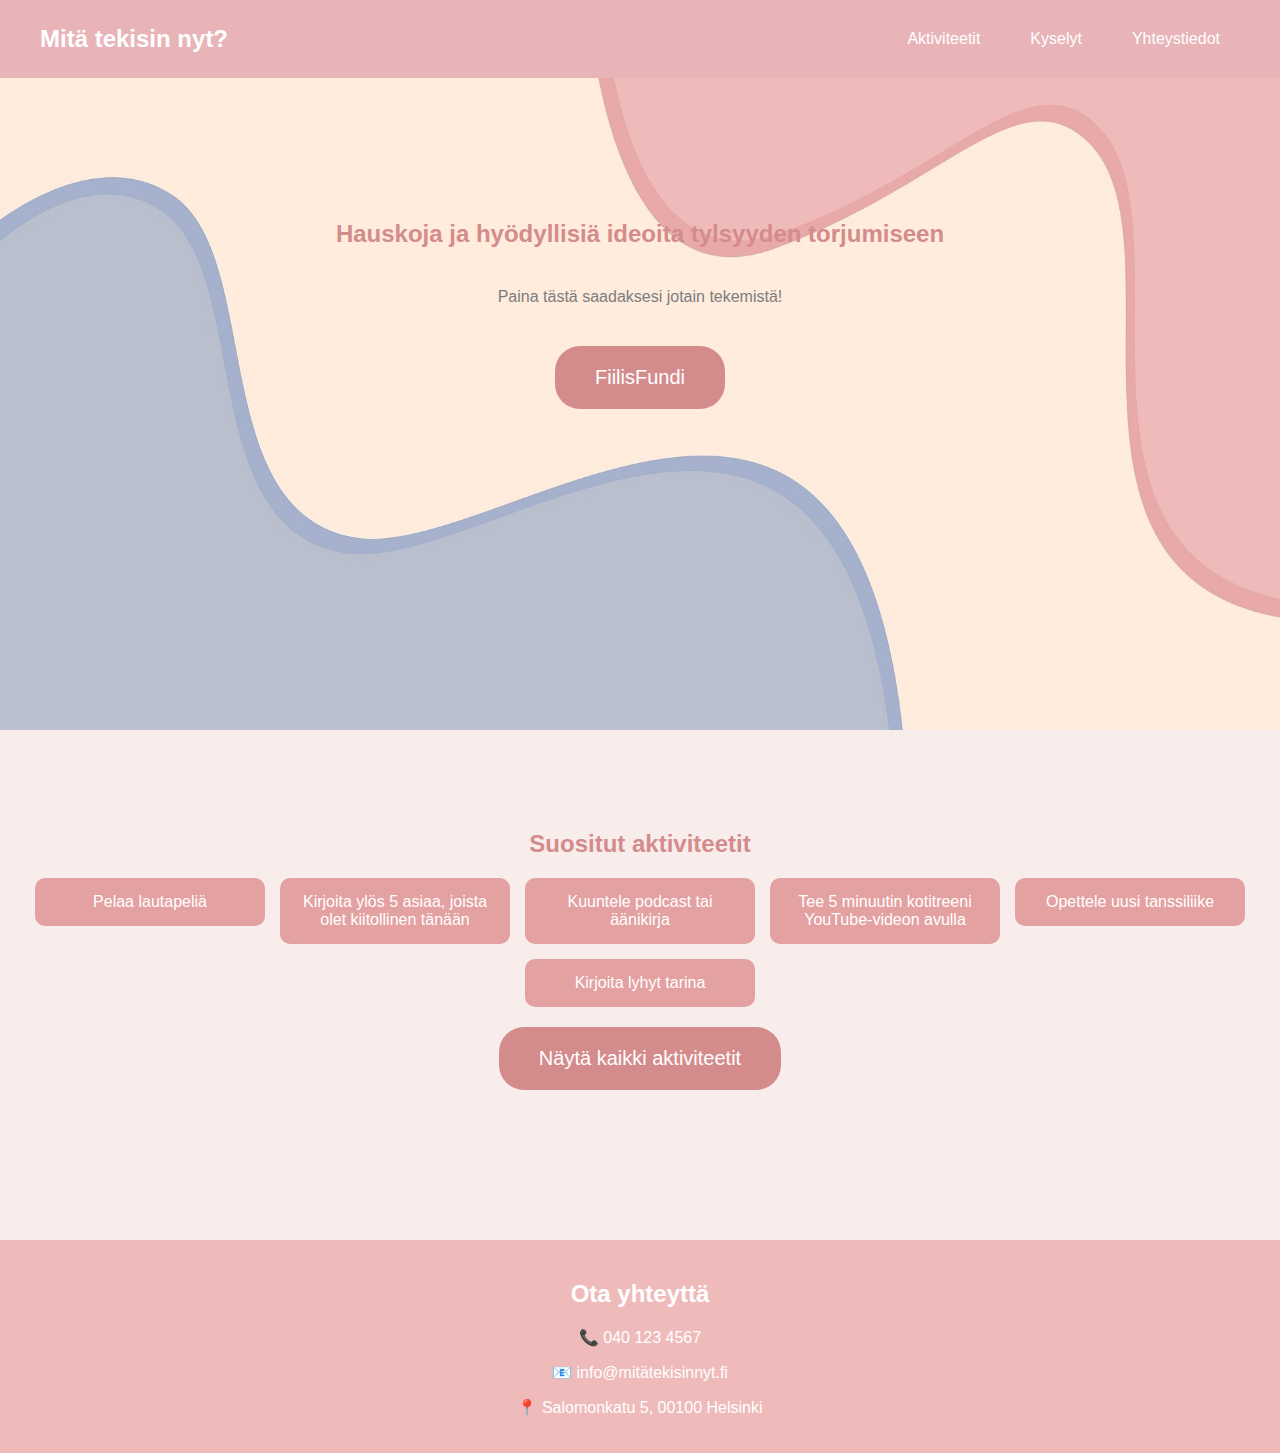
<file: index.html>
<!DOCTYPE html>
<html lang="fi">
<head>
    <meta charset="UTF-8">
    <meta name="viewport" content="width=device-width, initial-scale=1.0">
    <title>Mitä tekisin nyt?</title>
    <link rel="stylesheet" href="index.css">
</head>
<body>
    <!-- Ylätunniste -->
    <div class="container">
        <header class="header">
            <a href="index.html" class="site-title-link">
                <div class="site-title">Mitä tekisin nyt?</div>
            </a>
            <nav class="nav">
                <a href="aktiviteetit.html">
                    <button>Aktiviteetit</button>
                </a>
                <a href="kyselyt.html">
                    <button>Kyselyt</button>
                </a>
                <a href="yhteystiedot.html">
                    <button>Yhteystiedot</button>
                </a>
            </nav>
        </header>

        <!-- Yläosan sisältö -->
        <div class="top-section">
            <div class="content">
                <h2>Hauskoja ja hyödyllisiä ideoita tylsyyden torjumiseen</h2>
                <p>Paina tästä saadaksesi jotain tekemistä!</p>

                <div class="button-container">
                    <button onclick="annaSatunnainenAktiviteetti()">FiilisFundi</button>
                </div>

                <div id="random-activity"></div> <!-- Tänne tulostetaan aktiviteetti -->
            </div>
        </div>

        <!-- Suositut aktiviteetit -->
        <section class="activities" id="activities">
            <div class="activities">
                <h2>Suositut aktiviteetit</h2>
                <div class="activity-grid">
                    <div class="activity-item highlight">Pelaa lautapeliä</div>
                    <div class="activity-item">Kirjoita ylös 5 asiaa, joista olet kiitollinen tänään</div>
                    <div class="activity-item">Kuuntele podcast tai äänikirja</div>
                    <div class="activity-item">Tee 5 minuutin kotitreeni YouTube-videon avulla</div>
                    <div class="activity-item">Opettele uusi tanssiliike</div>
                    <div class="activity-item highlight">Kirjoita lyhyt tarina</div>
                </div>
                <div class="button-container">
                    <a href="aktiviteetit.html">
                        <button>Näytä kaikki aktiviteetit</button>
                    </a>
                </div>
            </div>
        </section>

        <!-- Yhteystiedot -->
        <section class="contact" id="contact">
            <h2>Ota yhteyttä</h2>
            <p>📞 040 123 4567</p>
            <p>📧 info@mitätekisinnyt.fi</p>
            <p>📍 Salomonkatu 5, 00100 Helsinki</p>
        </section>
    </div>

    <!-- JavaScript-funktiot -->
    <script>
        function annaSatunnainenAktiviteetti() {
            var aktiviteetit = [
                "Lähde kävelylle ja kuuntele podcastia 🎧",
                "Kokeile uutta reseptiä 🍰",
                "Katso elokuva, jota et ole ennen nähnyt 🎬",
                "Piirrä tai maalaa jotain 🎨",
                "Soita ystävälle ja juttele kuulumiset ☎️",
                "Lähde kirjastoon tai kahvilaan lukemaan kirjaa 📖",
                "Kokeile meditaatiota tai rentoutusharjoitusta 🧘",
                "Kirjoita päiväkirjaa tai suunnittele viikkoasi ✍️",
                "Tee pieni kotitreeni 🏋️",
                "Tutustu uuteen musiikkiin tai soittolistaan 🎶"
            ];

            var satunnainen = aktiviteetit[Math.floor(Math.random() * aktiviteetit.length)];
            document.getElementById("random-activity").innerText = satunnainen;
        }
    </script>

</body>
</html>
</file>
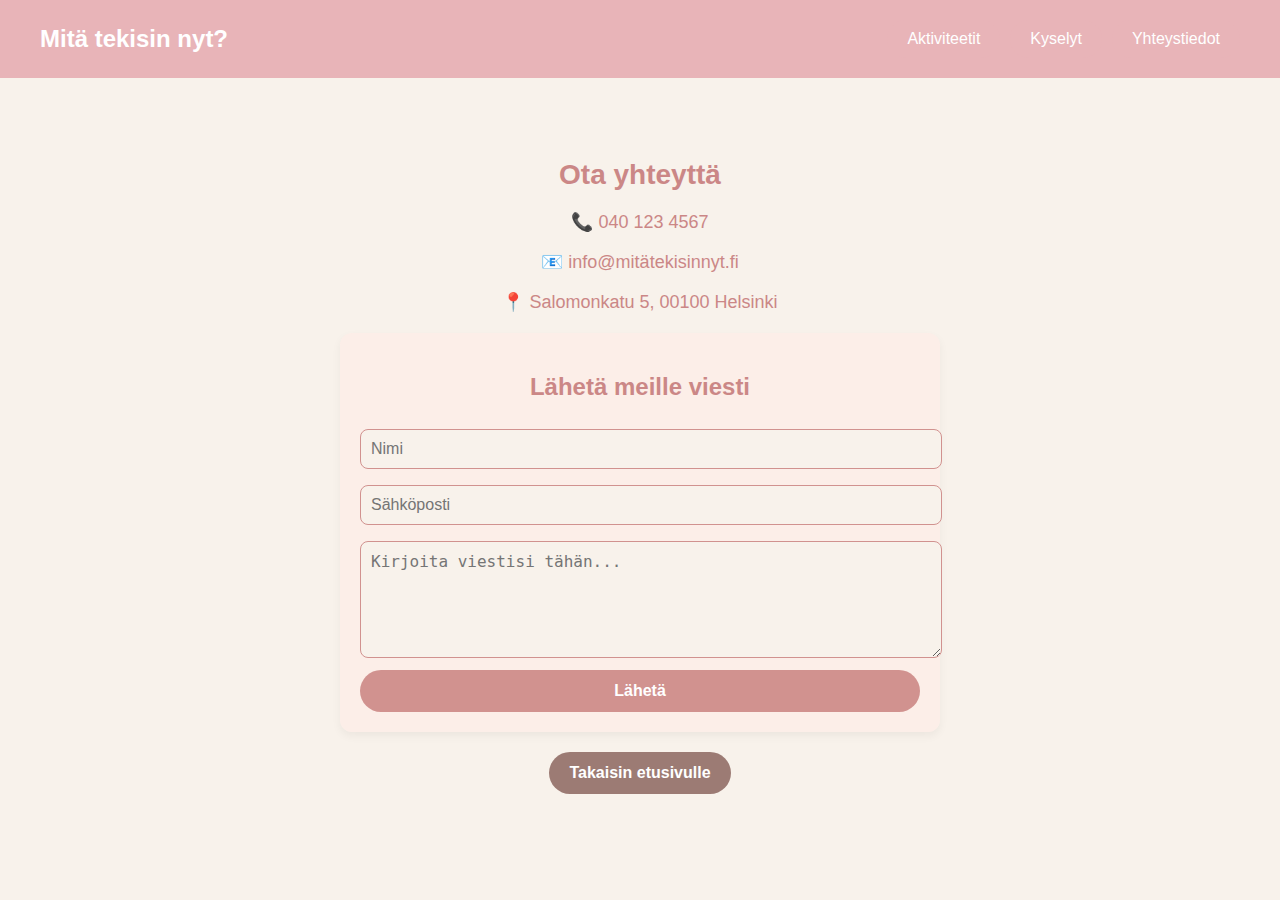
<file: yhteystiedot.html>
<!DOCTYPE html>
<html lang="fi">
<head>
    <meta charset="UTF-8">
    <meta name="viewport" content="width=device-width, initial-scale=1.0">
    <title>Yhteystiedot</title>
    <link rel="stylesheet" href="yhteystiedot.css">
</head>
<body>
    <!-- Ylätunniste -->
    <header class="header">
        <a href="index.html" class="site-title-link">
            <div class="site-title">Mitä tekisin nyt?</div>
        </a>
        <nav class="nav">
            <a href="aktiviteetit.html"><button>Aktiviteetit</button></a>
            <a href="kyselyt.html"><button>Kyselyt</button></a>
            <a href="yhteystiedot.html"><button>Yhteystiedot</button></a>
        </nav>
    </header>

    <!-- Pääsisältö -->
    <div class="container">
        <section class="contact">
            <h1>Ota yhteyttä</h1>
            <p>📞 040 123 4567</p>
            <p>📧 info@mitätekisinnyt.fi</p>
            <p>📍 Salomonkatu 5, 00100 Helsinki</p>

            <div class="contact-form">
                <h2>Lähetä meille viesti</h2>
                <form id="contactForm">
                    <input type="text" name="name" placeholder="Nimi" required>
                    <input type="email" name="email" placeholder="Sähköposti" required>
                    <textarea name="message" rows="5" placeholder="Kirjoita viestisi tähän..." required></textarea>
                    <button type="submit">Lähetä</button>
                </form>
            </div>
        </section>

        <div class="button-container">
            <a href="index.html">
                <button>Takaisin etusivulle</button>
            </a>
        </div>
    </div>

    <!-- JavaScript -->
    <script>
        document.getElementById("contactForm").addEventListener("submit", function(event) {
            event.preventDefault(); // Estää oikean lähetyksen
            alert("Viesti lähetetty!"); // Näyttää pop-up-viestin
            this.reset(); // Tyhjentää lomakkeen kentät
        });
    </script>
</body>
</html>
</file>
<file: index.css>
/* Yleiset tyylit */
body {
    font-family: Arial, sans-serif;
    margin: 0;
    padding: 0;
    background-color: #F8EDEB;
    display: flex;
    flex-direction: column;
    min-height: 100vh;
}

.container {
    flex: 1;
    display: flex;
    flex-direction: column;
}

/* Ylätunnisteen tyylit */
.header {
    background-color: #E8B4B8;
    padding: 20px;
    display: flex;
    justify-content: space-between;
    align-items: center;
    font-size: 24px;
    font-weight: bold;
    color: white;
    width: 100%;
    box-sizing: border-box;
    position: fixed;
    top: 0;
    left: 0;
    right: 0;
    z-index: 1000;
}

.site-title {
    margin-left: 20px;
    cursor: pointer;
}

.site-title-link {
    text-decoration: none;
    color: inherit;
    display: inline-block;
}

.nav {
    display: flex;
    gap: 10px;
    margin-right: 20px;
}

.nav button {
    background-color: #E8B4B8;
    border: none;
    padding: 10px 20px;
    cursor: pointer;
    font-size: 16px;
    border-radius: 20px;
    color: white;
}

.nav button:hover {
    background-color: #d49496;
}

/* Sisällön tyylit */
.content {
    text-align: center;
    margin: 50px;
    padding: 20px;
    flex: 1;
}

.flex-container {
    display: grid;
    grid-template-columns: repeat(2, 1fr);
    grid-template-rows: repeat(2, 1fr);
    gap: 20px;
}

.content h2 {
    color: #D48B8B;
    padding-top: 30px;
}

.content p {
    color: #7D7D7D;
    padding: 20px;
}

/* Painikkeiden tyylit */
.button-container {
    margin-top: 20px;
}

.button-container button,
.button-container a.button {
    background-color: #D48B8B;
    border: none;
    padding: 20px 40px;
    font-size: 20px;
    color: white;
    border-radius: 25px;
    cursor: pointer;
    transition: 0.3s;
    text-decoration: none;
    display: inline-block;
}

.button-container button:hover,
.button-container a.button:hover {
    background-color: #c37a7a;
}

/* Aktiviteettien tyylit */
.activities {
    text-align: center;
    margin-top: 50px;
    margin-bottom: 50px;
}

.activities h2 {
    color: #D48B8B;
}

.activities-list {
    list-style-type: none;
    padding: 0;
}

.activity-grid {
    display: flex;
    flex-wrap: wrap;
    justify-content: center;
    gap: 15px;
}

.activity-item {
    background-color: #e4a1a1;
    padding: 15px;
    border-radius: 10px;
    width: 200px;
    text-align: center;
    color: white;
    height: 50%;
}

.show-all-button {
    margin-top: 20px;
    background-color: #D48B8B;
    border: none;
    padding: 20px 40px;
    font-size: 20px;
    color: white;
    border-radius: 25px;
    cursor: pointer;
    transition: 0.3s;
}

.show-all-button:hover {
    background-color: #c37a7a;
}

/* Yhteystietojen tyylit */
.contact {
    background-color: #EEBBBA;
    text-align: center;
    color: white;
    padding: 20px;
    margin-top: 50px;
}

/* Satunnaisen aktiviteetin tyylit */
#random-activity {
    margin-top: 70px;
    font-size: 20px;
    font-weight: bold;
    color: #6e4f4b;
    text-align: center;
}

/* Yläosan taustakuva */
.top-section {
    background-image: url('kuva1.jpg');
    background-size: cover;
    background-position: center;
    padding-top: 100px;
    background-color: #F8EDEB;
    height: 70vh;
}
</file>
<file: yhteystiedot.css>
body {
    font-family: Arial, sans-serif;
    background-color: #f8f2eb;
    color: #CB8786;
    text-align: center;
    padding: 40px;
    margin: 0; /* Varmistaa, ettei kehon ympärillä ole marginaalia */
}

.container {
    max-width: 600px;
    margin: 0 auto;
    padding-top: 100px;
}

h1 {
    font-size: 28px;
    font-weight: bold;
    margin-bottom: 20px;
}

.contact p {
    font-size: 18px;
    margin-bottom: 10px;
}

/* Yhteydenottolomakkeen tyylit */
.contact-form {
    background-color: rgba(255, 235, 230, 0.6);
    padding: 20px;
    border-radius: 12px;
    box-shadow: 0px 4px 10px rgba(0, 0, 0, 0.05);
    margin-top: 20px;
}

.contact-form input,
.contact-form textarea {
    width: 100%;
    padding: 10px;
    margin: 8px 0;
    border: 1px solid #d1928f;
    border-radius: 8px;
    font-size: 16px;
    background-color: #f8f2eb;
    color: #6e4f4b;
}

.contact-form button {
    background-color: #d1928f;
    color: white;
    padding: 12px 20px;
    border: none;
    border-radius: 25px;
    font-size: 16px;
    font-weight: bold;
    cursor: pointer;
    transition: 0.3s;
    width: 100%;
}

.contact-form button:hover {
    background-color: #b77c79;
}

/* Painikkeiden säilön tyylit */
.button-container {
    margin-top: 20px;
}

.button-container button {
    background-color: #9c7b74;
    color: white;
    padding: 12px 20px;
    border: none;
    border-radius: 25px;
    font-size: 16px;
    font-weight: bold;
    cursor: pointer;
    transition: 0.3s;
}

.button-container button:hover {
    background-color: #7a5c55;
}

/* Ylätunnisteen tyylit */
.header {
    background-color: #E8B4B8;
    padding: 20px;
    display: flex;
    justify-content: space-between;
    align-items: center;
    font-size: 24px;
    font-weight: bold;
    color: white;
    width: 100%; /* Varmistaa, että ylätunniste kattaa koko leveyden */
    box-sizing: border-box; /* Sisällyttää paddingin leveyden laskentaan */
    position: fixed; /* Kiinnittää ylätunnisteen yläreunaan */
    top: 0;
    left: 0;
    right: 0;
    z-index: 1000; /* Varmistaa, että ylätunniste on muiden sisältöjen päällä */
}

.site-title {
    margin-left: 20px;
    cursor: pointer;
}

.site-title-link {
    text-decoration: none; /* Poistaa alleviivauksen */
    color: inherit; /* Perii tekstivärin vanhemmalta */
    display: inline-block; /* Pitää sen block-tyyppisenä tyylittelyä varten */
}

.nav {
    display: flex;
    gap: 10px;
    margin-right: 20px;
}

.nav button {
    background-color: #E8B4B8;
    border: none;
    padding: 10px 20px;
    cursor: pointer;
    font-size: 16px;
    border-radius: 20px;
    color: white;
}

.nav button:hover {
    background-color: #d49496;
}
</file>
